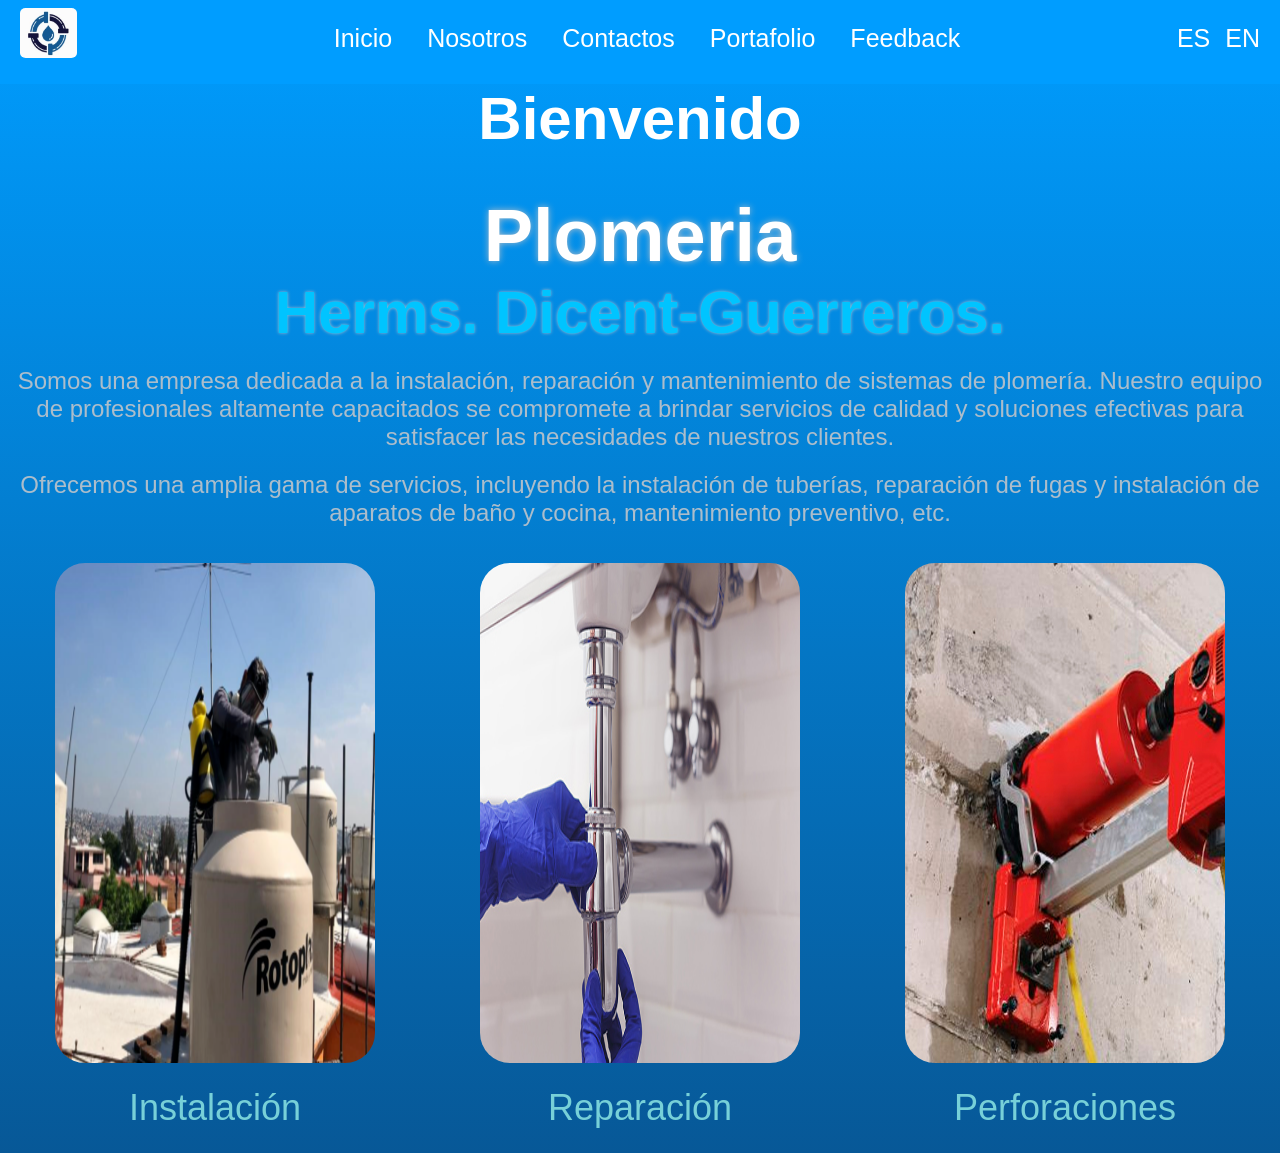
<file: index.html>
<!DOCTYPE html>
<html>

<head>
    <meta charset="UTF-8">
    <title>Dicent-Guerrero</title>
    <meta name="viewport" content="width=device-width, initial-scale=1.0">
    <link rel="stylesheet" type="text/css" href="style.css">
    <script type="text/javascript">
        /*document.addEventListener("DOMContentLoaded", function() {
            var hijos = [{ "name": "Pepe", "edad":12 },{ "name": "María", "edad":8 },{ "name": "Juan", "edad":22 }];
            elemento = document.getElementById("mainTitle");
            console.log(elemento);
            elemento.addEventListener("click", function() {
                alert("Welcome " + hijos[0].name + " edad: " + hijos[0].edad);
            });
        });
        
        <div class="banner">
        <img src="img/Screenshot 2026-09-08 153840.jpg" alt="Banner">
        </div>*/
    </script>
</head>

<body>
    <header>
        <div class="logo">
            <img src="./img/PipeLogo.jpg" alt="Logo">
        </div>
        <nav class="navigation-top">
            <ul class="nav-menu">
                <li><a href="http://127.0.0.1:5500/index.html">Inicio</a></li>
                <li><a href="Nosotros.html">Nosotros</a></li>
                <li><a href="contactos.html">Contactos</a></li>
                <li><a href="portafolio.html">Portafolio</a></li>
                <li><a href="feedback.html">Feedback</a></li>
            </ul>
        </nav>
        <nav class="navigation-languaje">
            <ul class="nav-menu-languaje">
                <li><a href="index.html">ES</a></li>
                <li><a href="index.html">EN</a></li>
            </ul>
        </nav>
    </header>
   
    <content>
        <h1 id="mainTitle">Bienvenido</h1>
        <span id="block">Plomeria </span>
        <span id="block-text">Herms. Dicent-Guerreros.</span>
        <div id="mainContent">   
            <p>Somos una empresa dedicada a la instalación, reparación y mantenimiento de sistemas de plomería. Nuestro equipo de profesionales altamente capacitados se compromete a brindar servicios de calidad y soluciones efectivas para satisfacer las necesidades de nuestros clientes.</p>
            <p>Ofrecemos una amplia gama de servicios, incluyendo la instalación de tuberías, reparación de fugas y instalación de aparatos de baño y cocina, mantenimiento preventivo, etc.</p>
        </div>
        
        <div class="items">
            <figure>
                <img src="./img/652d59b261a415.37334341.png" alt="Item 1">
                <figcaption>Instalación</figcaption>
            </figure>

            <figure>
                <img src="./img/instalacion-de-fregadero.jpg" alt="Item 1">
                <figcaption>Reparación</figcaption>
            </figure>

            <figure>
                <img src="./img/Perforaciones-en-muro-de-hormigon-armado-1.jpg" alt="Item 1">
                <figcaption>Perforaciones</figcaption>
            </figure>

        </div>
    </content>
    <!-- <footer>
        <p>&copy; 2026 My Web Page. All rights reserved.</p>
    </footer> -->
</body>

</html>
</file>
<file: style.css>
/* Style de mi pagina */
body{
        background:linear-gradient(to bottom, #009dff, #075897);
        
        
        /* color:rgba(255, 255, 255, 0.945);
        margin: 0;
        font-family: Arial, Helvetica, sans-serif;
        
        https://www.piedmontplastics.com/img/asset/cGFnZV9idWlsZGVyL2JsdWUtcGxhc3RpYy1waXBlcy5qcGc/blue-plastic-pipes.jpg?w=1024&h=512&fit=crop&fm=webp&q=85&s=0ab579f1b108748de3d44974b64e0320 
        
        
        background-image: url('./img/minimalist-construction-pvc-pipes-composition.jpg');
        background-repeat: no-repeat;
        background-size: cover;
        background-position: center;
        background-attachment: fixed; */
    

    header{
        right: 0px;
        left: 0px; 
        display: flex;
        font-family: "Plus Jakarta Sans Variable", "Helvetica Neue", Arial, sans-serif;
        position: fixed;
        top:0%;
        background-color:#009dff;
        color: white;
        text-align: center;
        padding: 8px 20px;
        justify-content: space-between;
    
        height: 68px;
    
    }

    .logo img{
        height: 50px;
        width: 57px;
        border-radius: 10%;
        margin-right: 20px;
    }


    nav ul {
        display: flex;
        
        }

    nav ul li {
        padding-left: 35px;
        list-style: none;
    }

    nav.navigation-languaje ul li{
        padding-left: 15px;
    }

    nav ul li a
    {
        color: white;
        text-decoration: solid;
        font-size: 25px;
        cursor: pointer;
        /*border-bottom-color: (70, 97, 122);*/
        font-family: "Plus Jakarta Sans Variable", "Helvetica Neue", Arial, sans-serif;
    }

    nav ul li a:hover, nav ul li a.active{
        color: #3f82f4;
    }

    .banner{
        width: 100%;
        display: flex;
        justify-content: center;
        align-items: center;
        height: 330px;
    }

    .banner img{
        width: 100%;
    }

    content{
        text-align: center;
        min-height: calc(100vh - 434px);
    }
    content p{
        /* font-size: 50px; */
        margin-top: 0px;
        margin-bottom: 20px;
    }
    #block{
        display: block;
        font-family: "Plus Jakarta Sans Variable", "Helvetica Neue", Arial, sans-serif;
        font-weight: bold;
        color:white;
        font-size: 74px;
        text-shadow: 0px 0px 7px #acbdcb;        
    }
    #block-text{
        font-family: "Plus Jakarta Sans Variable", "Helvetica Neue", Arial, sans-serif;
        color:#00c4ff;
        font-size: 60px;
        font-weight: bold;
        display: block;
        text-shadow: 0px 0px 3.5px #acbdcb;        


    }
    #mainTitle{
        margin-top: 84px;
        font-family:Helvetica , sans-serif, Arial ;
        color:white;
        cursor: pointer;
        font-size:60px;
    }
    #mainContent{

        margin-top: 20px;
        font-family: Helvetica,Plus Jakarta Sans Variable;
        /* font-family: Arial,  sans-serif; */
        color:#acbdcb;
        font-size: 24px;
        /*FF6200 sapote duro*/
    }


    content .items{
        display: flex;
        justify-content: center;
        margin-top: 20px;
        gap: 25px;

    }

    content figure img{
        height: 500px;
        width: 320px;
        border-radius: 30px;
    }   
    content figure img:hover{
        transform: scale(1.2);
        transition: all 0.4s ease-in-out 0.2s;

    }
    
    figcaption{
        font-family: Helvetica, Arial, sans-serif;
        color:rgb(119, 208, 216);
        cursor: pointer;
        font-size: 36px;
        margin-top: 20px;
    }

    footer{
        display: flex;
        justify-content: center;
        align-items: center;
        background-color: #FAFAFA;
        color:#333333;
        height: 44px;
    }
    
}
</file>
